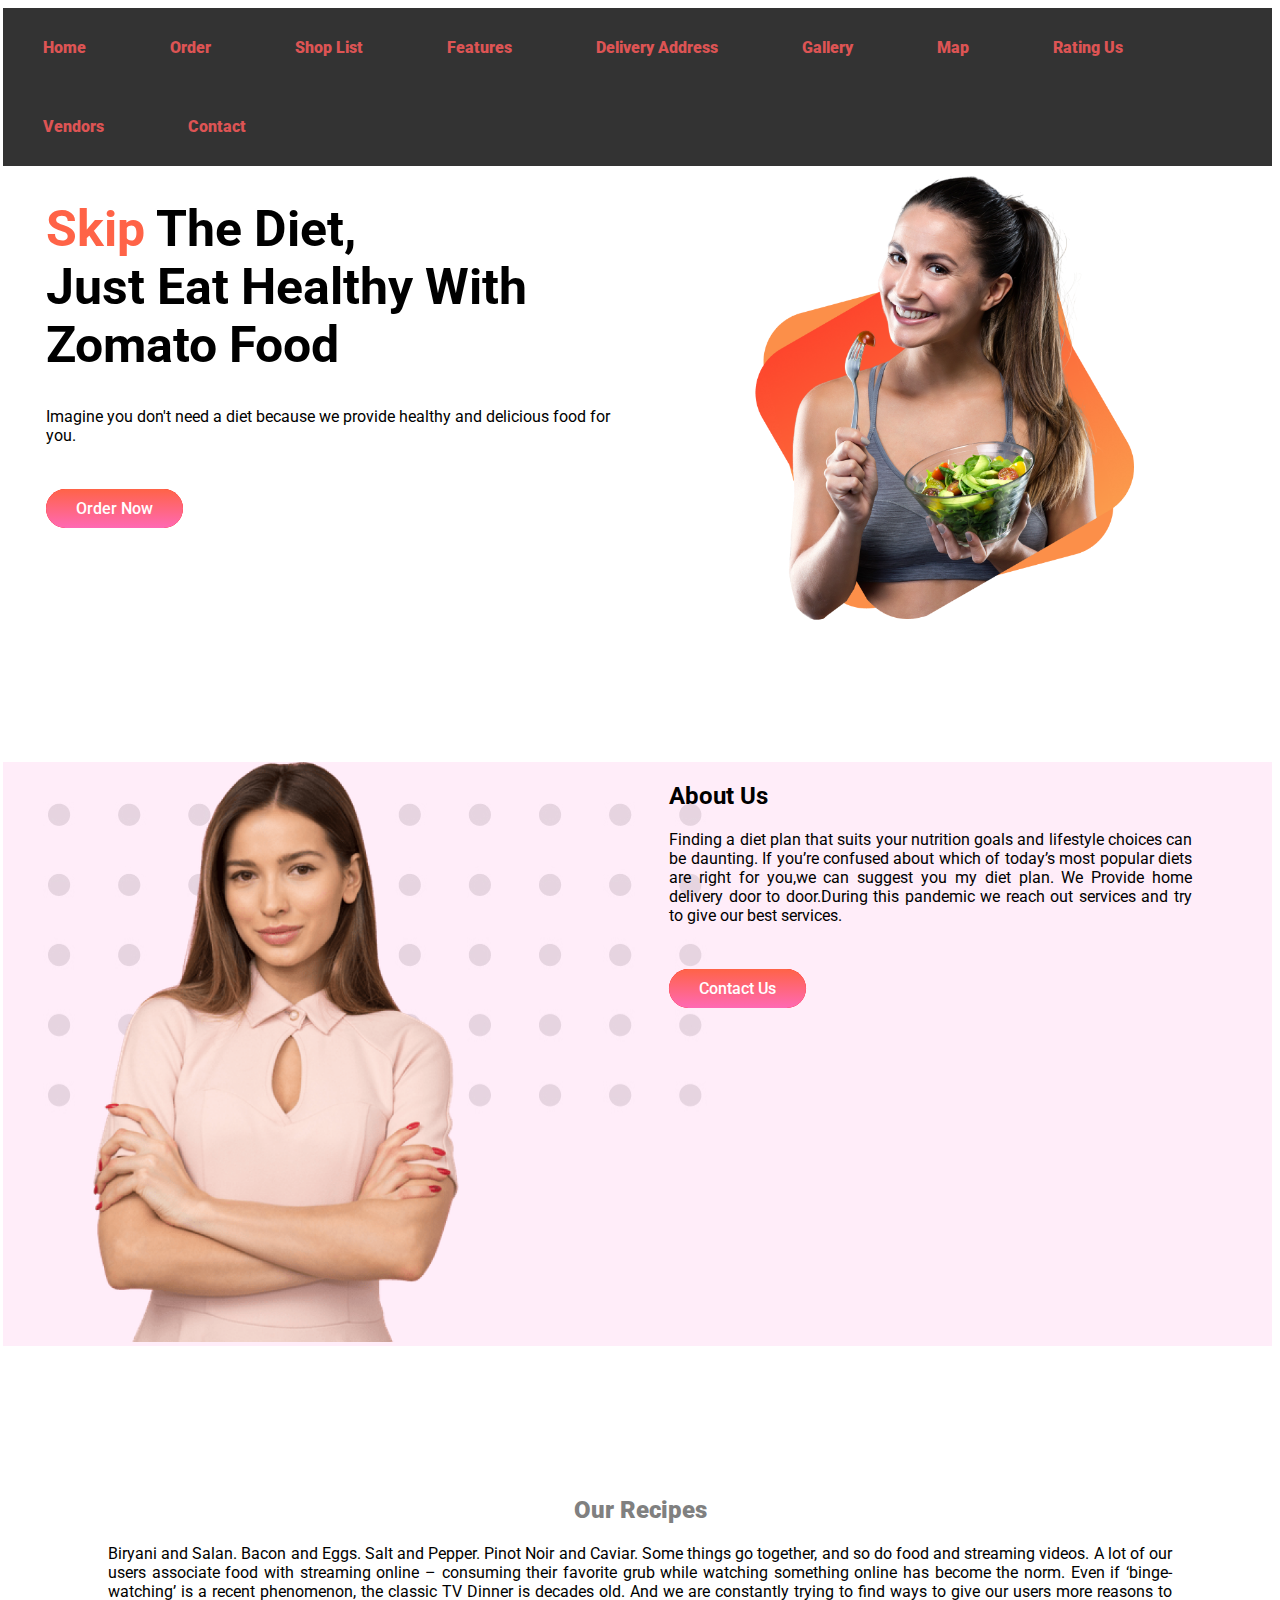
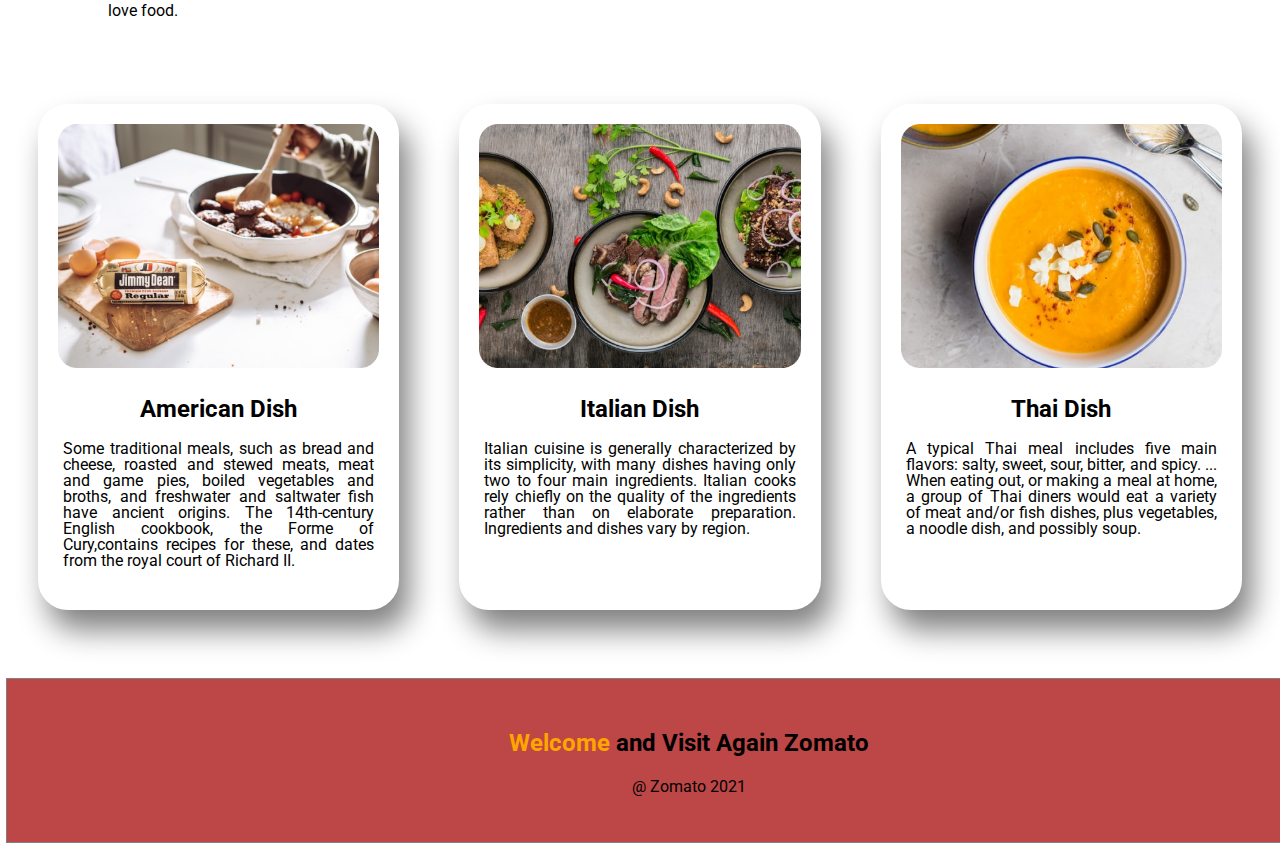
<file: index.html>
<!DOCTYPE html>
<html lang="en">
<head>
    <meta charset="UTF-8">
    <meta http-equiv="X-UA-Compatible" content="IE=edge">
    <meta name="viewport" content="width=device-width, initial-scale=1.0">
        <link rel="preconnect" href="https://fonts.googleapis.com">
    <link rel="preconnect" href="https://fonts.gstatic.com" crossorigin>
    <link href="https://fonts.googleapis.com/css2?family=Roboto&display=swap" rel="stylesheet">
    <link rel="shortcut icon" href="images/food/cake.png" type="image/x-icon">
    <link rel="stylesheet" href="./CSS/style.css">
    
    <title>Zomato</title>
</head>


<body>
<!-- add navigation bar -->
    <div class="nav-bar">
           <ul class="bar"> 
               <!-- navigation bar list -->
            <li><a href="#Home">Home</a></li>
            <li><a href="#Order">Order</a></li>
            <li><a href="#Shoplist">Shop List</a></li>
            <li><a href="#Features">Features</a></li>
            <li><a href="#Delivery">Delivery Address</a></li>
            <li><a href="#Gallery">Gallery</a></li>
            <li><a href="#Map">Map</a></li>
            <li><a href="#Rating Us">Rating Us</a></li>
            <li><a href="#Vendors">Vendors</a></li>
            <li><a href="./contactform.html">Contact</a></li>
           </ul>
    </div>

    <!-- 1st section of the page -->
<section class="div-food-1 flexible-container">
    <div class="set-width">
<!-- coloring the span -->
    <h1> <span class="tomato-color">Skip</span> The Diet, <br>
    Just Eat Healthy
    With Zomato Food</h1> 

    <p>Imagine you don't need a diet because we provide healthy and delicious food for you.</p>
<br> <br>
<!-- 1st button section -->
    <a class="link-button" target="_blank" href="https://www.zomato.com/ncr">Order Now</a>

    </div>
<!-- 1st image -->
    <div class="set-width">
        <img src="./images/female/Group 8425.png" alt="eating burger">
    </div>
</section>

<!-- 2nd container section -->
<section class="div-food-2 flexible-container">
<!-- 2nd image -->
    <div class="set-width">
        <img src="./images/female/Person Image.png" alt="image">
    </div>

    <div id="div-set-2" class="set-width">
        <h2>About Us</h2>
        <p>Finding a diet plan that suits your nutrition goals and lifestyle choices can be daunting. If you’re confused about which of today’s most popular diets are right for you,we can suggest you my diet plan. We Provide home delivery door to door.During this pandemic we reach out services and try to give our best services.</p>

        <br> <br>
        <!--2nd button section -->
        <a class="link-button" target="_blank" href="./contactform.html">Contact Us</a>
    </div>
</section>

    <!-- when scrolling the web page ,we can see this header part-->
    <h2 id="recipe-1"> <b> Our Recipes</b></h2>
    <!-- the paragraph -->
    <p class="recipe-para">Biryani and Salan. Bacon and Eggs. Salt and Pepper. Pinot Noir and Caviar. Some things go together, and so do food and streaming videos. A lot of our users associate food with streaming online – consuming their favorite grub while watching something online has become the norm. Even if ‘binge-watching’ is a recent phenomenon, the classic TV Dinner is decades old. And we are constantly trying to find ways to give our users more reasons to love food.</p>

<br> <br>
<!-- 3rd section container part. cards designing -->
<div class="card-container">
    <div class="card">
    <img class="img-style" class="img-style" src="./images/food/Project Cover.jpg" alt="">
<!-- 1st card body section  -->
    <div class="card-body">
        <!-- 1st card title part -->
        <div class="card-title">
            <h2>American Dish</h2>
        </div>
<!-- 1st card paragraph section -->
        <div class="card-desc">
            <p>Some traditional meals, such as bread and cheese, roasted and stewed meats, meat and game pies, boiled vegetables and broths, and freshwater and saltwater fish have ancient origins. The 14th-century English cookbook, the Forme of Cury,contains recipes for these, and dates from the royal court of Richard II.</p>
        </div>
    </div>
</div>

<!-- 2nd card -->
<div class="card">
    <!-- 2nd cards image section -->
        <img class="img-style" class="img-style" src="./images/food/Project Cover1.jpg" alt="">
       <!-- 2nd card body part -->
        <div class="card-body">
            <!-- 2nd card title -->
            <div class="card-title">
                <h2>Italian Dish</h2>
            </div>

            <!-- 2nd card description paragraph -->
        <div class="card-desc">
            <p>Italian cuisine is generally characterized by its simplicity, with many dishes having only two to four main ingredients. Italian cooks rely chiefly on the quality of the ingredients rather than on elaborate preparation. Ingredients and dishes vary by region.</p>
        </div>
    </div>
</div>

<!-- 3rd card -->
<div class="card">
    <!-- 3rd card image section -->
        <img class="img-style" src="./images/food/Project Cover.png" alt="">
<!-- 3rd card body class -->
        <div class="card-body">
            <!-- 3rd card title -->
                <div class="card-title">
                    <h2>Thai Dish</h2>

                </div>
<!-- 3rd card paragraph -->
            <div class="card-desc">
                <p>A typical Thai meal includes five main flavors: salty, sweet, sour, bitter, and spicy. ... When eating out, or making a meal at home, a group of Thai diners would eat a variety of meat and/or fish dishes, plus vegetables, a noodle dish, and possibly soup.
                </p>

            </div>
        </div>
    </div>
</div>



<br> <br>

<!-- footer section -->

<footer>
    <!-- footer title section -->
    <div class="foot-title">
        <h2> <span class="footer-color">Welcome </span> and Visit Again Zomato</h2>
    </div>
    
    <!-- footer description section -->

    <div class="footer-desc">
        <p>@ Zomato 2021</p>
    </div>
</footer>
        
</body>
</html>
</file>
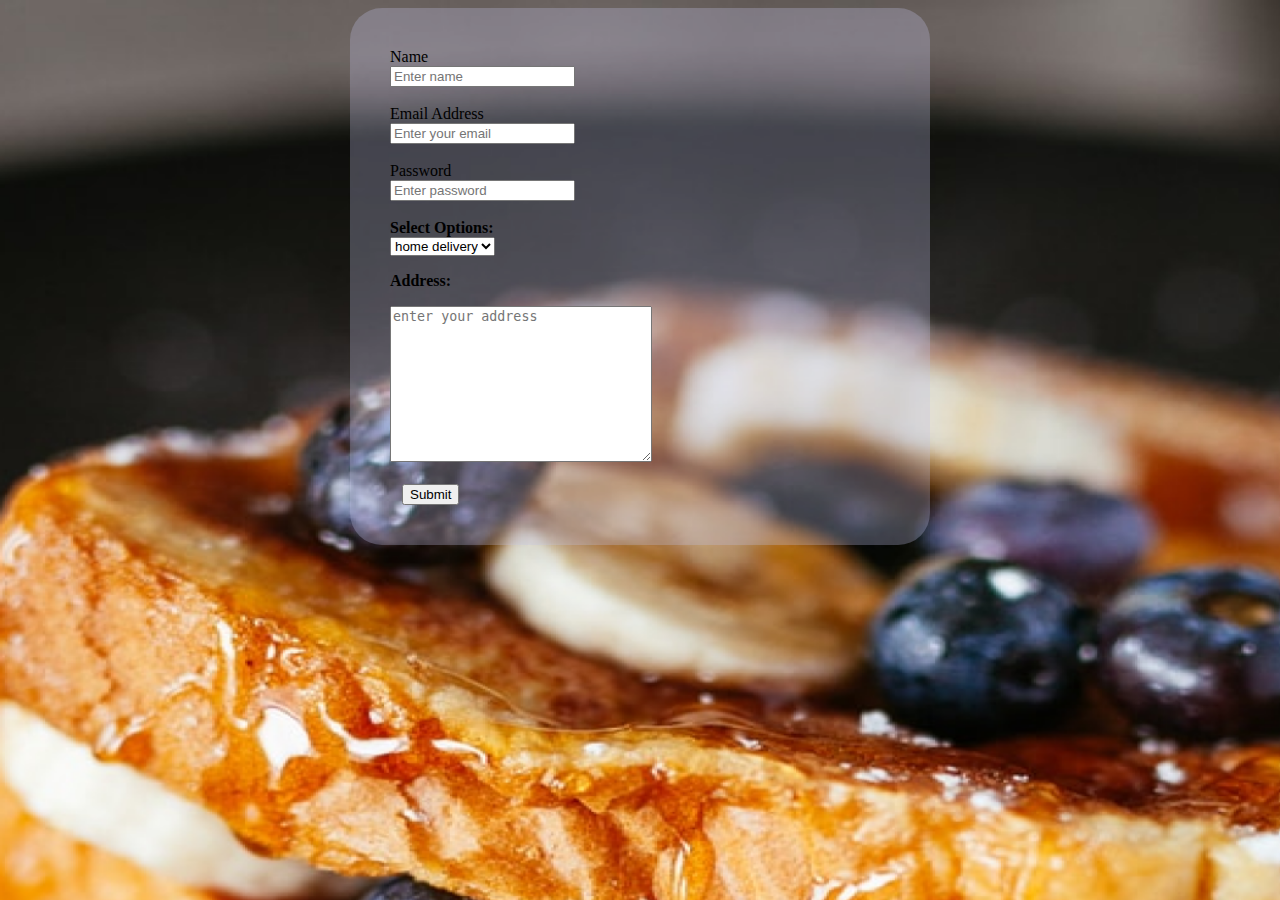
<file: contactform.html>
<!DOCTYPE html>
<html lang="en">
<head>
    <meta charset="UTF-8">
    <meta http-equiv="X-UA-Compatible" content="IE=edge">
    <meta name="viewport" content="width=device-width, initial-scale=1.0">
    <title>Contact Form</title>
    <link rel="stylesheet" href="./index.html">
    <link rel="stylesheet" href="./CSS/style1.css">
    <link rel="shortcut icon" hre="./images/food/cake.png" type="image/x-icon">
    
</head>
<body>
    <!-- contact form -->
    <form>
        <label for="name">Name</label> <br>
        <input type="text" id="name" name="name" placeholder="Enter name" required>      <br>  <br>
        <label for="email">Email Address</label> <br>
        <input type="text" id="email" name="email" placeholder="Enter your email" required>        <br> <br>
        <label for="password">Password</label> <br> 
        <input type="password" id="password" name="password" placeholder="Enter password" required> <br>        <br>
        <!-- dropdown option -->
        <label for="dropdown" id="dropdown"><b>Select Options:</b></label> <br>
<select  id="dropdown" class="form-input">
  <option value="home delivery">home delivery</option>
  <option value="office delivery">office delivery</option>
  <option value="Both">Both</option>
</select>
  
       <br>
       <!-- address part -->
        <p> <b>Address:</b></p>
<textarea name="comments" id="" cols="30" rows="10" class="add" placeholder="enter your address"></textarea>
<br> <br>    

<a class="submit-button" href="/index.html"><button>Submit</button></a>

    </form>
</body>
</html>
</file>
<file: CSS/style.css>
/* change body font-family */
body{
    font-family: 'Roboto',
    sans-serif;
    
}
/* navigation part styling */
ul{
    list-style-type: none;
    background-color: #333;
    padding:0;
    margin: 0;
    margin-left: -5px;
}

/* navigation part list styling */
.bar li{
    box-sizing: border-box;
    display: inline-block;
}
    
    
/* navigation part list anchor tag styling */

.bar li a{
    text-decoration: none;
    color: rgb(221, 84, 84);
    text-align: center;
    display: inline-block;
    padding: 30px 40px;
    font-weight: 900;

}

/* header styling */
h1{
    font-size: 50px;
}

/* span part coloring */
.tomato-color{
    color: tomato;
}
/* section part container styling */
.flexible-container{
    display:flex;
    margin-bottom: 150px;
}

/*1st section parts div class stylings */
.set-width{
    width: 50%;
    padding-left: 3%;
    
}
/*1st section parts div class's anchor tag stylings */
.set-width a{
    margin-bottom: 100px;
}
/*1st section parts div class's image stylings */
.set-width img{
    width: 70%;
    padding-left: 10%;
}

/* 2nd sections div id styling */

#div-set-2{
    width: 50%;
    padding-left: 2%;
    text-align: justify;
    margin-right: 80px;
    margin-left: 80px;
    
}

/*1st section parts div class stylings */
.div-food-1{
    display:flex;
    margin-bottom: 120px;
}
/*2nd section parts div class stylings */
.div-food-2{
    display:flex;
    background-image: url(../images/shapes/Frame\ 59.jpg);
    background-repeat: no-repeat;
    margin-left: -5px;
   
}

/* button styling */
.link-button{
    text-decoration: none;
    background-color: red;
    background-image: linear-gradient(tomato,hotpink);
    color: white;
    padding: 10px 30px;
    border-radius: 30px;
    font-weight: 500;
    
}
/* Our Recipe Section styling */
#recipe-1{
    text-align: center;
    margin-top: 80px;
    color: gray;
}

.recipe-para{
    text-align: justify;
    padding-left: 100px;
    padding-right: 100px;

}

/* card section styling */
.card-container{
    box-sizing: border-box;
    display:flex;
}

.card{
    width: 500px;
    margin: 30px;
    box-sizing: border-box;
    box-shadow: 10px 20px 30px gray;
     border: 20px solid white;
     border-radius: 30px;
    background-color: white;

}

.img-style{
    width: 100%;
}
/* card body styling */
.card-body{
    padding: 5px;
    text-align: justify;
    line-height: 1;
}
/* card title styling */
.card-body .card-title{
    text-align: center;

}

/* footer section */

footer{
    width: 100%;
    border: 1px solid gray;
    background-color: rgb(189, 70, 70);
    padding: 30px 50px;
    margin-left: -2px;
    margin-bottom: -5px;


}
/* footer title */
.foot-title{
    text-align: center;
}
/* footer span color */
.footer-color{
    color: orange;
}
/* footer description */
.footer-desc {
    text-align: center;
    
}
</file>
<file: CSS/style1.css>
/* contact form body styling */
body{
    background-image: url(../images/food/Project\ Cover6.png);
    background-repeat: no-repeat;
    background-size: cover;
}
/* form styling */
form {
    background: rgba(191, 191, 228, 0.3);
    padding: 2.5rem 2.5rem;
    border-radius: 2rem;
    width: 500px;
    margin: auto;

}
/* button styling */
.submit-button {
    width: 100%;
    padding: 0.75rem;
    border-radius: 10px;
    cursor: pointer;
}
</file>
